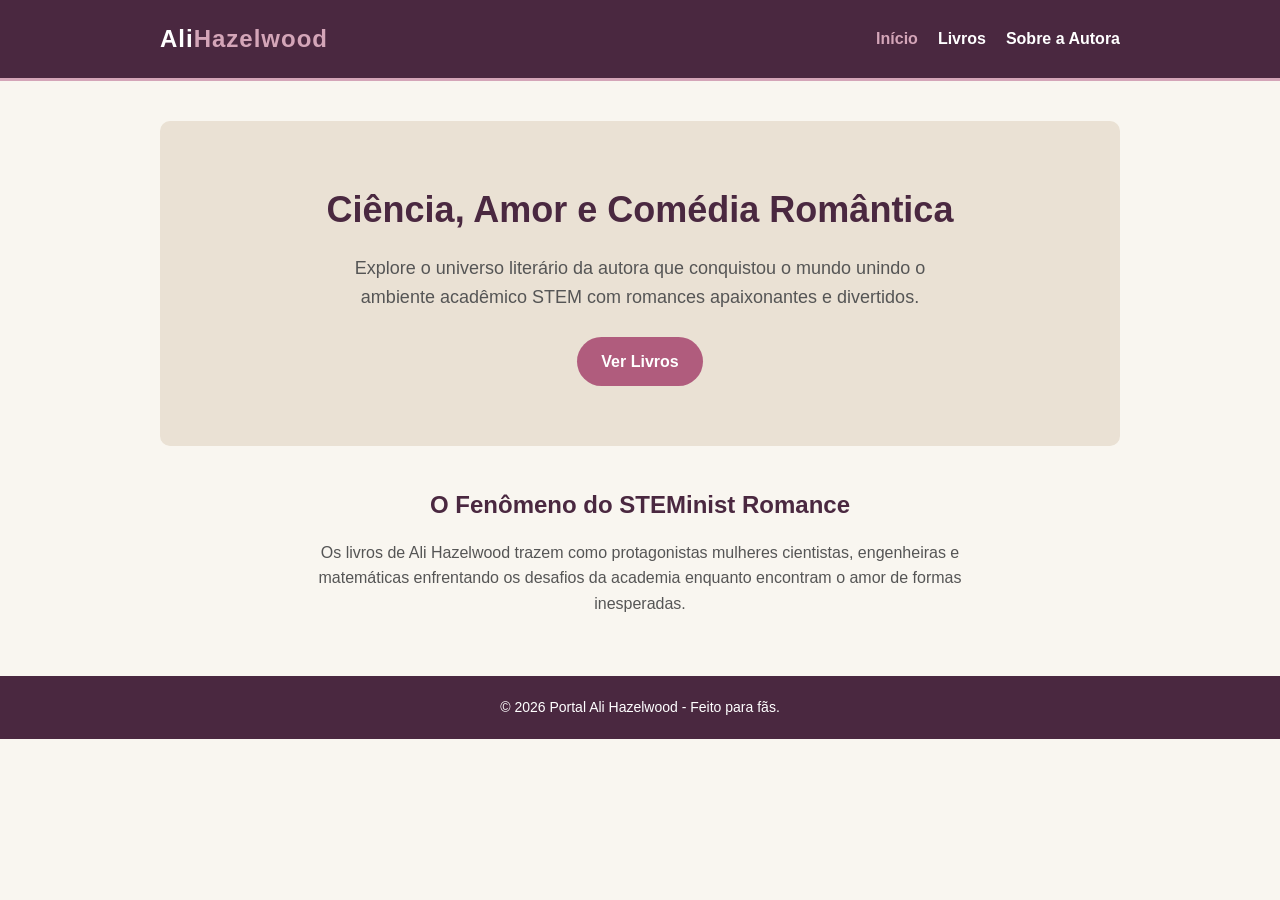
<file: site avaliativo/index.html>
<!DOCTYPE html>
<html lang="pt-BR">
<head>
    <meta charset="UTF-8">
    <meta name="viewport" content="width=device-width, initial-scale=1.0">
    <title>Ali Hazelwood Brasil | Início</title>
    <link rel="stylesheet" href="style.css">
</head>
<body>

    <header>
        <nav>
            <div class="logo">Ali<span>Hazelwood</span></div>
            <ul class="nav-links">
                <li><a href="index.html" class="active">Início</a></li>
                <li><a href="livros.html">Livros</a></li>
                <li><a href="sobre.html">Sobre a Autora</a></li>
            </ul>
        </nav>
    </header>

    <main>
        <section class="hero">
            <h1>Ciência, Amor e Comédia Romântica</h1>
            <p>Explore o universo literário da autora que conquistou o mundo unindo o ambiente acadêmico STEM com romances apaixonantes e divertidos.</p>
            <a href="livros.html" class="btn">Ver Livros</a>
        </section>

        <section style="text-align: center; margin-top: 20px;">
            <h2 style="color: #4a2840; margin-bottom: 15px;">O Fenômeno do STEMinist Romance</h2>
            <p style="max-width: 700px; margin: 0 auto; color: #555;">Os livros de Ali Hazelwood trazem como protagonistas mulheres cientistas, engenheiras e matemáticas enfrentando os desafios da academia enquanto encontram o amor de formas inesperadas.</p>
        </section>
    </main>

    <footer>
        <p>&copy; 2026 Portal Ali Hazelwood - Feito para fãs.</p>
    </footer>

</body>
</html>
</file>
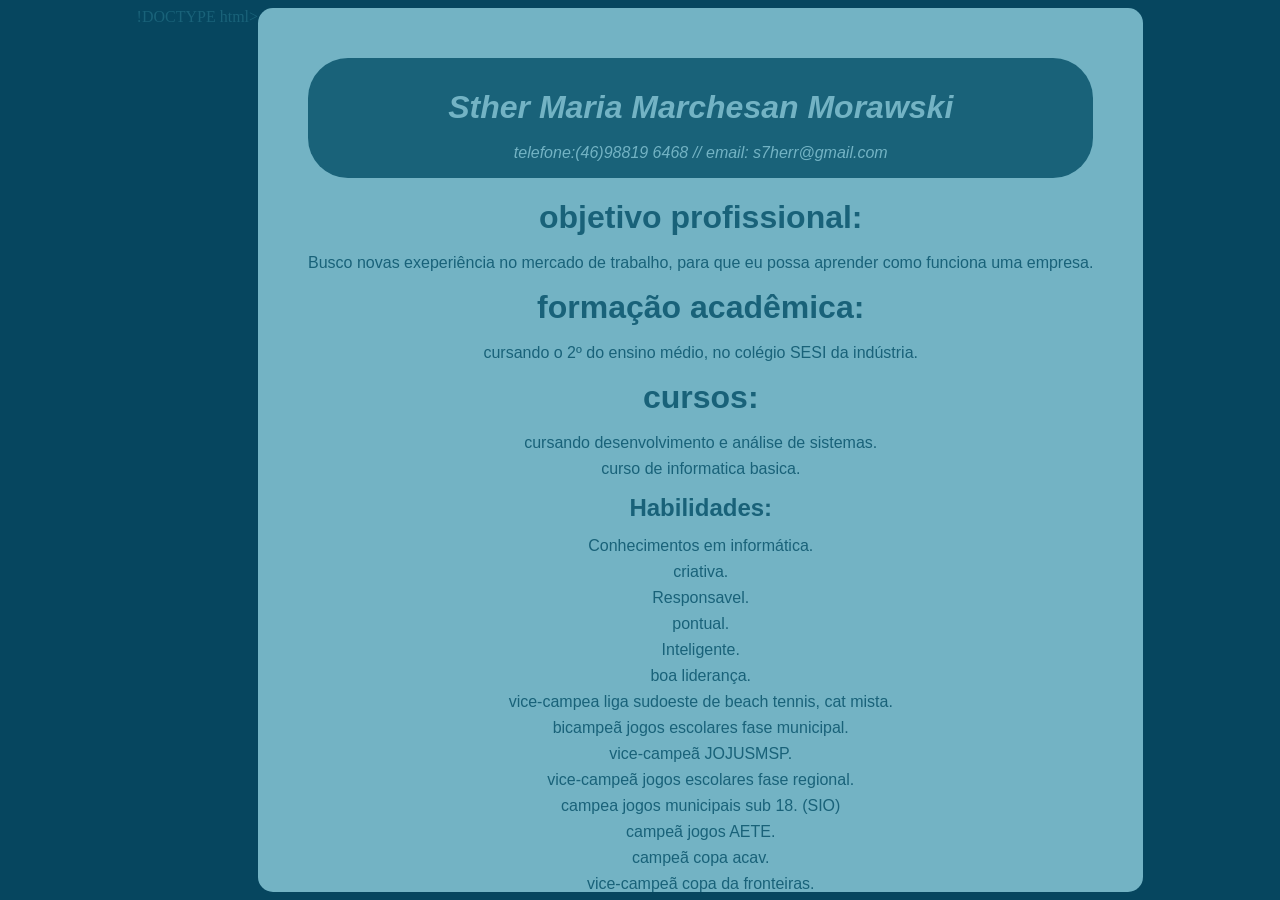
<file: curriculo/curriculo.html>
!DOCTYPE html>
<html lang="en">
<head>
    <meta charset="UTF-8">
    <meta name="viewport" content="width=device-width, initial-scale=1.0">
    <title>Document</title>
    <link rel="stylesheet" href="style.css">
</head>
<body>
    <div class="container">
    <div class="Titulo">
    <h1>Sther Maria Marchesan Morawski</h1>
    <p>telefone:(46)98819 6468 // email: s7herr@gmail.com</p>
    </div>
    <div class="objetivo">
        <h1>objetivo profissional:</h1>
        <p>Busco novas exeperiência no mercado de trabalho, para que eu possa aprender como funciona uma empresa.</p>
    </div>
    <div class="formacao">
        <h1>formação acadêmica:</h1>
        <p>cursando o 2º do ensino médio, no colégio SESI da indústria.</p>
        
    </div>
    <div class="cursos">
        <h1>cursos: </h1>
        <p>cursando desenvolvimento e análise de sistemas.</p>
        <P>curso de informatica basica.</P>
    </div>
    <div class="hailidades">
        <h2>Habilidades:</h1>
        
            <p>Conhecimentos em informática.</li>
            <p>criativa.</p>
            <p>Responsavel.</p>
            
            <p>pontual.</p>
            <p>Inteligente.</p>
            <p>boa liderança.</p>
            <p>vice-campea liga sudoeste de beach tennis, cat mista.</p>
            <p>bicampeã jogos escolares fase municipal.</p>
            <p>vice-campeã JOJUSMSP.</p>
            <P>vice-campeã jogos escolares fase regional.</P>
            <p>campea jogos municipais sub 18. (SIO)</p>
            <p>campeã jogos AETE.</p>
            <p>campeã copa acav.</p>
            <P>vice-campeã copa da fronteiras.</P>
        
    </div>
</div>
</div>
</body>
</html>
</file>
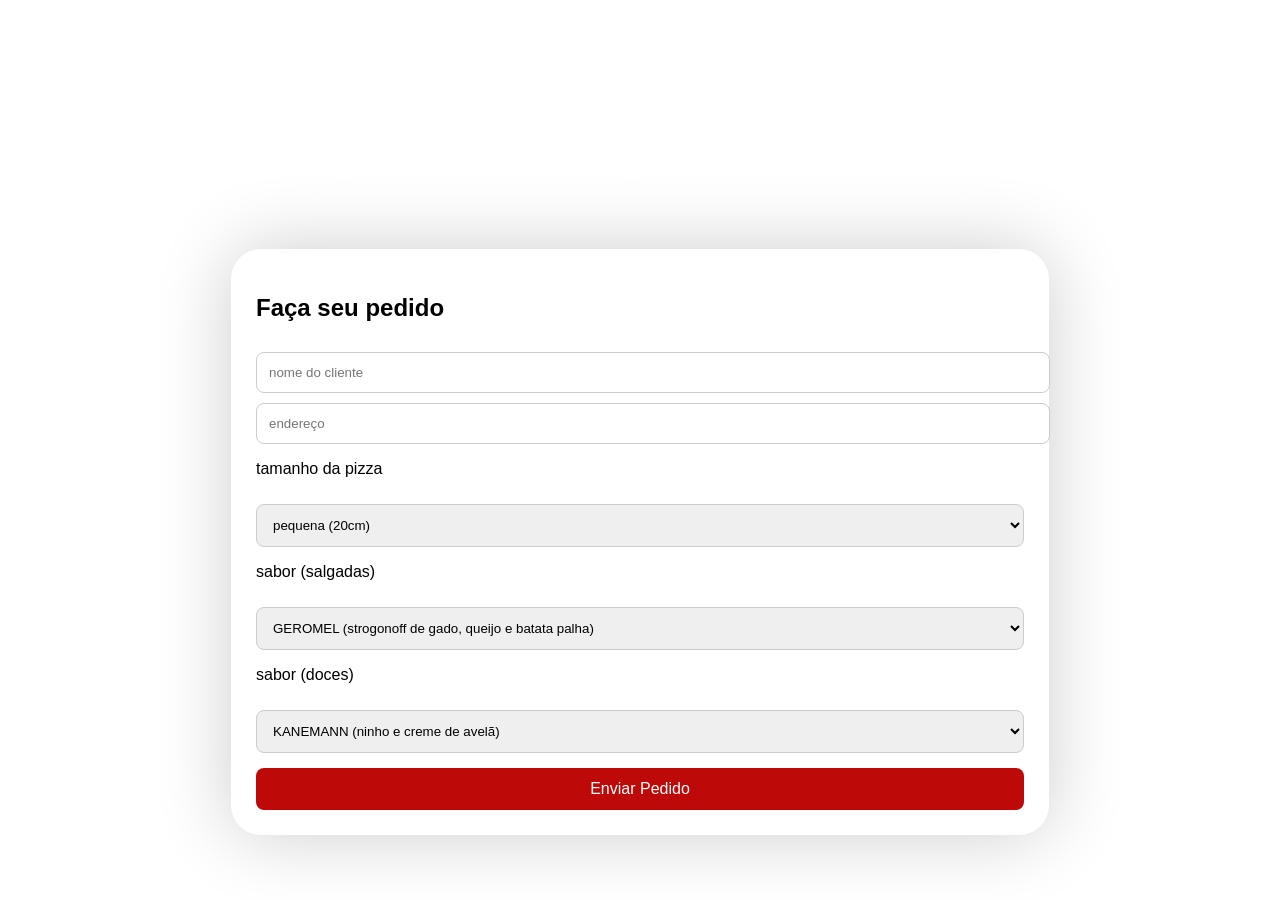
<file: pizzaria/pizza.html>
<!DOCTYPE html>
<html lang="pt-br">
<head>
  <meta charset="UTF-8">
  <title>Pizzaria</title>
  <link rel="stylesheet" href="style.css">
</head>
<body>

  <header>
    <h1>grenal pizzaria</h1>
  
  </header>

  <div class="container">

    <h2>Faça seu pedido</h2>
    

    <input type="text" placeholder="nome do cliente">

    <input type="text" placeholder="endereço">

    <p>tamanho da pizza </p>

    <select>
        <option>pequena (20cm)</option>
        <option>media (30cm)</option>
        <option>grande (50cm)</option>
        <option>grande GG (60cm)</option>
    </select>

    <p>sabor (salgadas) </p>

    <select>
      
      <option>GEROMEL (strogonoff de gado, queijo e batata palha)</option>
      <option>FALCAO (pimentao, coração de galinha e pimenta)</option>
      <option>GALOPEIRA (queijo, calabresa e oregano)</option>
      <option>MIMOSA (queijo branco, queijo cheddar, mutssarela e catupiry)</option>
      <option>CAIPIRA (frango, milgo e queijo colonial)</option>
      <option>POPULAR (queijo, rucula, milho e tomate)</option>
      <option>GERAL (peperoni, cheiro verde e queijo)</option>
      <option>DO SUL (queijo, pinhao e frango)</option>
      <option>GAUCHA (queijo, alho e picanha defumada)</option>
    </select>

    <p>sabor (doces) </p>

    <select>
      
        <option>KANEMANN (ninho e creme de avelã)</option>
        <option>D'ALESSANDRO (chocolate preto e frutas vermelhas)</option>
        <option>TRICOLOR (chocolate preto, bis branco e M&M azul)</option>
        <option>COLORADO (chocolate branco e morangos)</option>
        
      </select>

    <button>Enviar Pedido</button>

  </div>

</body>
</html>
</file>
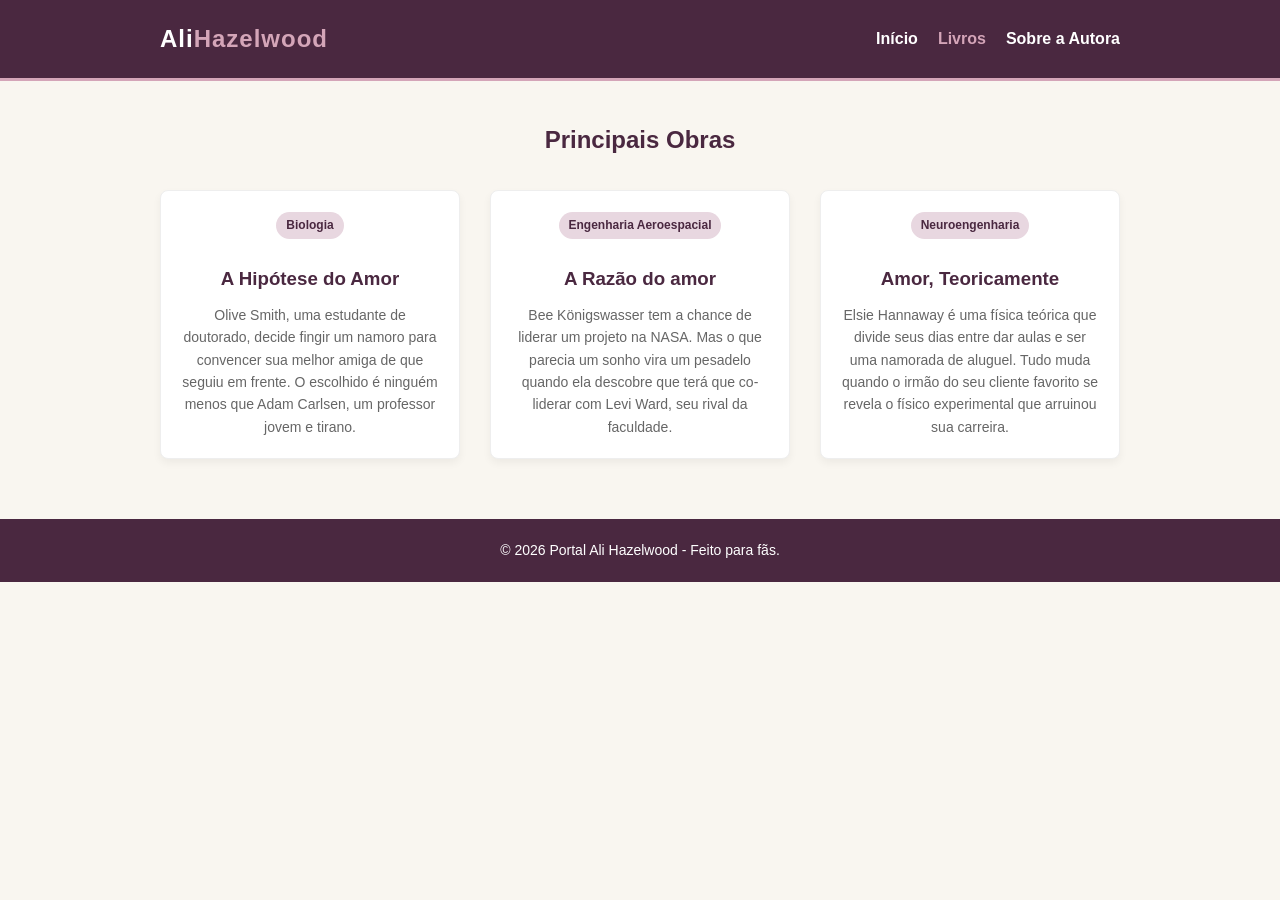
<file: site avaliativo/livros.html>
<!DOCTYPE html>
<html lang="pt-BR">
<head>
    <meta charset="UTF-8">
    <meta name="viewport" content="width=device-width, initial-scale=1.0">
    <title>Ali Hazelwood Brasil | Livros</title>
    <link rel="stylesheet" href="style.css">
</head>
<body>

    <header>
        <nav>
            <div class="logo">Ali<span>Hazelwood</span></div>
            <ul class="nav-links">
                <li><a href="index.html">Início</a></li>
                <li><a href="livros.html" class="active">Livros</a></li>
                <li><a href="sobre.html">Sobre a Autora</a></li>
            </ul>
        </nav>
    </header>

    <main>
        <h2 style="color: #4a2840; text-align: center; margin-bottom: 30px;">Principais Obras</h2>

        <div class="livros-grid">
            <div class="livro-card">
                <span class="tag-stem">Biologia</span>
                <h3>A Hipótese do Amor</h3>
                <p style="color: #666; font-size: 14px; margin-top: 10px;">Olive Smith, uma estudante de doutorado, decide fingir um namoro para convencer sua melhor amiga de que seguiu em frente. O escolhido é ninguém menos que Adam Carlsen, um professor jovem e tirano.</p>
            </div>

            <div class="livro-card">
                <span class="tag-stem">Engenharia Aeroespacial</span>
                <h3>A Razão do amor</h3>
                <p style="color: #666; font-size: 14px; margin-top: 10px;">Bee Königswasser tem a chance de liderar um projeto na NASA. Mas o que parecia um sonho vira um pesadelo quando ela descobre que terá que co-liderar com Levi Ward, seu rival da faculdade.</p>
            </div>

            <div class="livro-card">
                <span class="tag-stem">Neuroengenharia</span>
                <h3>Amor, Teoricamente</h3>
                <p style="color: #666; font-size: 14px; margin-top: 10px;">Elsie Hannaway é uma física teórica que divide seus dias entre dar aulas e ser uma namorada de aluguel. Tudo muda quando o irmão do seu cliente favorito se revela o físico experimental que arruinou sua carreira.</p>
            </div>
        </div>
    </main>

    <footer>
        <p>&copy; 2026 Portal Ali Hazelwood - Feito para fãs.</p>
    </footer>

</body>
</html>
</file>
<file: site avaliativo/style.css>
* {
    margin: 0;
    padding: 0;
    box-sizing: border-box;
    font-family: 'Segoe UI', Tahoma, Geneva, Verdana, sans-serif;
}

body {
    background-color: #f9f6f0;
    color: #333;
    line-height: 1.6;
}

header {
    background-color: #4a2840; 
    padding: 20px 0;
    position: sticky;
    top: 0;
    z-index: 1000;
    border-bottom: 3px solid #d4a5b8;
}

nav {
    display: flex;
    justify-content: space-between;
    align-items: center;
    max-width: 1000px;
    margin: 0 auto;
    padding: 0 20px;
}

.logo {
    font-size: 24px;
    font-weight: bold;
    color: #fff;
    letter-spacing: 1px;
}

.logo span {
    color: #d4a5b8;
}

.nav-links {
    list-style: none;
    display: flex;
    gap: 20px;
}

.nav-links a {
    color: #fff;
    text-decoration: none;
    font-weight: 600;
    transition: color 0.3s;
}

.nav-links a:hover, .nav-links a.active {
    color: #d4a5b8;
}

main {
    max-width: 1000px;
    margin: 40px auto;
    padding: 0 20px;
}

.hero {
    text-align: center;
    padding: 60px 20px;
    background-color: #eae1d4;
    border-radius: 10px;
    margin-bottom: 40px;
}

.hero h1 {
    font-size: 36px;
    color: #4a2840;
    margin-bottom: 15px;
}

.hero p {
    font-size: 18px;
    color: #555;
    max-width: 600px;
    margin: 0 auto 25px;
}

.btn {
    display: inline-block;
    background-color: #b05c7d;
    color: #fff;
    padding: 12px 24px;
    text-decoration: none;
    font-weight: bold;
    border-radius: 25px;
    transition: background 0.3s;
}

.btn:hover {
    background-color: #4a2840;
}

.livros-grid {
    display: grid;
    grid-template-columns: repeat(auto-fit, minmax(280px, 1fr));
    gap: 30px;
    margin-top: 30px;
}

.livro-card {
    background-color: #fff;
    border-radius: 8px;
    box-shadow: 0 4px 8px rgba(0,0,0,0.05);
    overflow: hidden;
    padding: 20px;
    text-align: center;
    border: 1px solid #eee;
}

.livro-card h3 {
    color: #4a2840;
    margin: 15px 0 10px;
}

.tag-stem {
    display: inline-block;
    background-color: #e8d7e0;
    color: #4a2840;
    font-size: 12px;
    padding: 4px 10px;
    border-radius: 15px;
    font-weight: bold;
    margin-bottom: 10px;
}

.sobre-container {

    display: flex;
    gap: 40px;
    align-items: center;
    flex-wrap: wrap;
    background-color: #fff;
    padding: 30px;
    border-radius: 8px;
    box-shadow: 0 4px 8px rgba(0,0,0,0.05);
}

.sobre-texto {
    flex: 2;
    min-width: 300px;
}

.sobre-texto h2 {
    color: #4a2840;
    margin-bottom: 15px;
}

.sobre-texto p {
    margin-bottom: 15px;
    color: #555;
}

footer {
    text-align: center;
    padding: 20px;
    background-color: #4a2840;
    color: #fff;
    margin-top: 60px;
    font-size: 14px;
}
</file>
<file: curriculo/style.css>
body {
    color: rgb(25, 98, 121);
    display: flex;
    justify-content: center;
    background-color: rgb(6, 70, 95)
    
}

.container {
    font-family: Arial, Helvetica, sans-serif;
    background-color: #73b3c4;
    text-align: center;
    border: 40px;
    padding: 50px;
    border-radius: 15px;
}

p{
    font-family: Arial, Helvetica, sans-serif;
    line-height: 10px;

}

.titulo{
    background-color: rgb(25, 98, 121);
    background-size: cover;
    height:100px;
    border-radius: 40px;
    color: #73b3c4;
    padding: 10px;
    border: 2px solid (25, 98, 121);
    font-style: italic;
}
</file>
<file: pizzaria/style.css>
body{
    margin:0;
    font-family: Arial;
    background-image:url(https://i.pinimg.com/originals/47/e7/66/47e7664216492cc330a8880f17d2ae04.jpg) ;
  }
  
  header{
    color:rgba(255, 255, 255, 0.979);
    font-family: 'Times New Roman', Times, serif;
    font-size: 50px;
    text-align:center;

  }
  
  .container{
    background:white;
    width: 60%;
    margin:40px auto;
    padding:25px;
    border-radius:30px;
    box-shadow:0 0 76px rgba(0, 0, 0, 0.2);
    font-family: 'Franklin Gothic Medium', 'Arial Narrow', Arial, sans-serif;
  }
  
  input, select{
    width:100%;
    padding:12px;
    margin-top:10px;
    border-radius:8px;
    border:1px solid #ccc;
  }
  
  button{
    width:100%;
    padding:12px;
    margin-top:15px;
    border:none;
    border-radius:8px;
    background:#be0909;
    
    color:white;
    font-size:16px;
  }

  button:hover {
    background-color: #9c1c1c;
}
</file>
